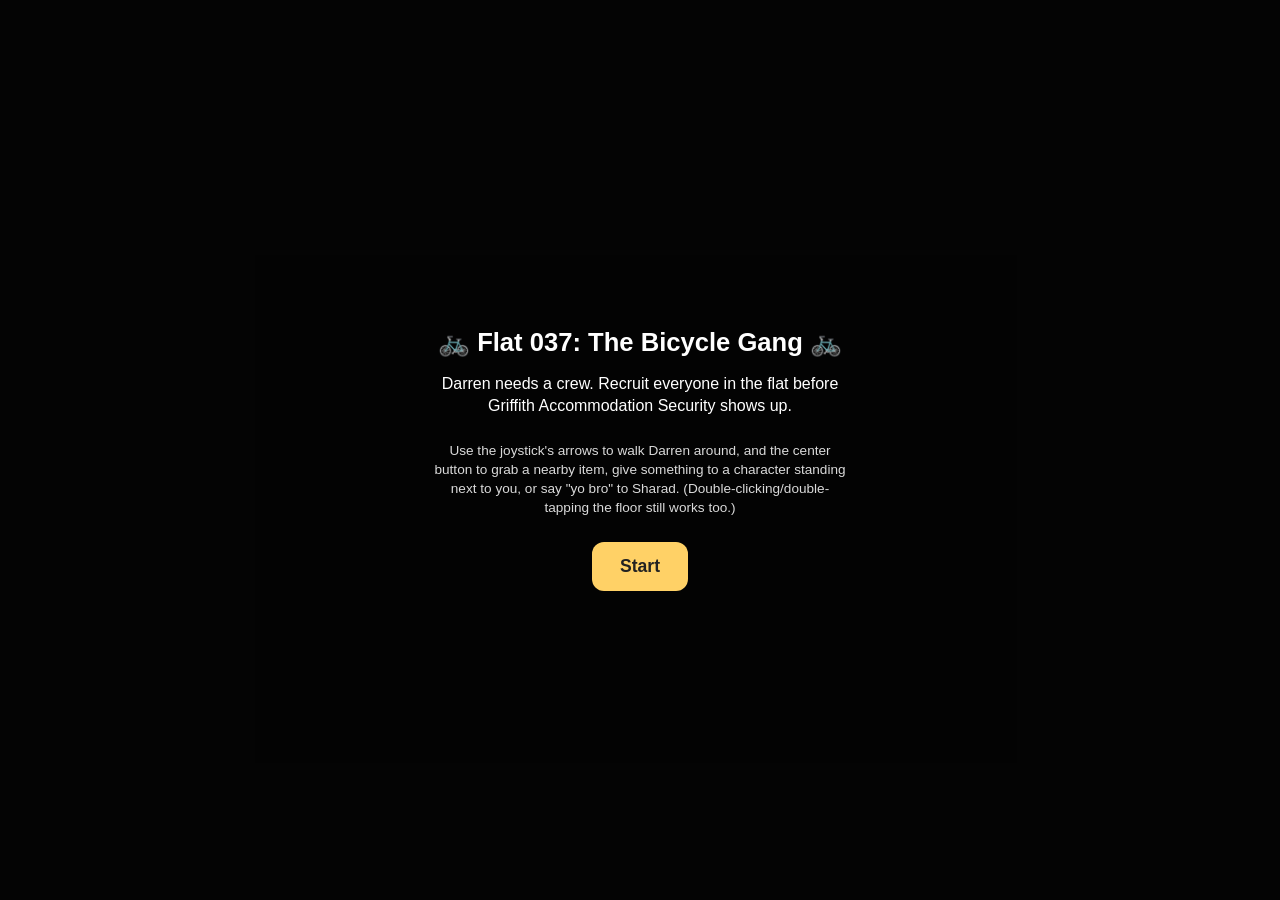
<file: index.html>
<!DOCTYPE html>
<html lang="en">
<head>
<meta charset="UTF-8">
<meta name="viewport" content="width=device-width, initial-scale=1.0, maximum-scale=1.0, user-scalable=no">
<title>Flat 037: The Bicycle Gang</title>
<link rel="stylesheet" href="style.css">
</head>
<body>

  <!-- START SCREEN -->
  <div id="start-screen" class="screen">
    <div class="screen-inner">
      <h1>🚲 Flat 037: The Bicycle Gang 🚲</h1>
      <p>Darren needs a crew. Recruit everyone in the flat before Griffith Accommodation Security shows up.</p>
      <p style="font-size: 0.85rem; opacity: 0.85;">Use the joystick's arrows to walk Darren around, and the center button to grab a nearby item, give something to a character standing next to you, or say "yo bro" to Sharad. (Double-clicking/double-tapping the floor still works too.)</p>
      <button id="start-btn" class="big-btn">Start</button>
    </div>
  </div>

  <!-- END SCREENS -->
  <div id="win-screen" class="screen hidden">
    <div class="screen-inner">
      <h1>💰 Darren is a Millionaire 💰</h1>
      <p id="win-text">The whole gang stole every bike in Dublin. Legendary.</p>
      <button id="restart-btn-win" class="big-btn">Play Again</button>
    </div>
  </div>

  <div id="lose-screen" class="screen hidden">
    <div class="screen-inner">
      <h1>🚨 Security Is Here 🚨</h1>
      <p id="lose-text">Someone started crying. Game over.</p>
      <button id="restart-btn-lose" class="big-btn">Try Again</button>
    </div>
  </div>

  <div id="timesup-screen" class="screen hidden">
    <div class="screen-inner">
      <h1>⏰ Time's Up! ⏰</h1>
      <p id="timesup-text">Here's your gang so far.</p>
      <button id="restart-btn-timesup" class="big-btn">Play Again</button>
    </div>
  </div>

  <!-- Fires once per recruit, separate from each character's own dialog -->
  <div id="recruit-toast"></div>

  <!-- Generic right-click dialogue menu — see sharad.js -->
  <div id="context-menu" class="hidden"></div>

  <!-- GAME HUD -->
  <div id="hud" class="hidden">
    <div id="security-meter-wrap">
      <span class="hud-label">Security Alert</span>
      <div id="security-meter"><div id="security-fill"></div></div>
    </div>
    <div id="recruited-count" class="hud-label">Recruited: 0 / 5</div>
  </div>
  <!-- Big, bold, always-visible countdown — deliberately its own
       element outside #hud so it can be large enough to catch out of
       the corner of your eye while playing. -->
  <div id="game-timer" class="hidden">5:00</div>
  <!-- One small bar per character, filled in by ui.js's renderHappinessBars() -->
  <div id="happiness-bars" class="hidden"></div>

  <!-- Joystick: 4 direction arrows move Darren one step each press;
       the center button is context-sensitive (see pressCenterButton()
       in main.js) — picks up a nearby revealed item, gives an item to
       a nearby character, or says "yo bro" if you're next to Sharad. -->
  <div id="joystick" class="hidden">
    <button id="joy-up" class="joy-btn joy-up" aria-label="Move up">▲</button>
    <button id="joy-left" class="joy-btn joy-left" aria-label="Move left">◀</button>
    <button id="joy-center" class="joy-btn joy-center" aria-label="Interact">●</button>
    <button id="joy-right" class="joy-btn joy-right" aria-label="Move right">▶</button>
    <button id="joy-down" class="joy-btn joy-down" aria-label="Move down">▼</button>
  </div>

  <!-- ROOM -->
  <div id="room" class="hidden">
    <div id="room-viewport">
      <button id="zoom-back" class="hidden">↩ back</button>

      <div id="room-zoom">
        <!-- Background art + all interactive spots live in one inline SVG
             so the door/sash animations (pure CSS, see style.css) can
             target real DOM elements. viewBox stays 1600x1000 — scale
             everything else off that if you add more to the scene. -->
        <svg id="kitchen-svg" viewBox="0 0 1600 1000" xmlns="http://www.w3.org/2000/svg">
          <defs>
            <linearGradient id="cabinetGrain" x1="0" y1="0" x2="1" y2="0">
              <stop offset="0" stop-color="#c7cbcf"/><stop offset="0.5" stop-color="#dadee1"/><stop offset="1" stop-color="#bcc1c5"/>
            </linearGradient>
            <linearGradient id="floorGrad" x1="0" y1="0" x2="0" y2="1">
              <stop offset="0" stop-color="#c9a06a"/><stop offset="1" stop-color="#b48750"/>
            </linearGradient>
            <linearGradient id="counterGrad" x1="0" y1="0" x2="0" y2="1">
              <stop offset="0" stop-color="#3a3a3d"/><stop offset="1" stop-color="#1f1f22"/>
            </linearGradient>
            <clipPath id="window-clip"><rect x="246" y="94" width="268" height="238"/></clipPath>
          </defs>

          <!-- WALL / FLOOR -->
          <!-- Two-tone wall matching the real flat: a white band along
               the ceiling, then pale blue-grey for the main wall. -->
          <rect x="0" y="0" width="1600" height="700" fill="#aebccb"/>
          <rect x="0" y="0" width="1600" height="130" fill="#f4f3ef"/>
          <rect x="0" y="126" width="1600" height="8" fill="#dcd9d2"/>
          <rect x="0" y="0" width="1600" height="18" fill="#e9e7e1"/>
          <rect x="0" y="700" width="1600" height="300" fill="url(#floorGrad)"/>
          <g stroke="#a37c47" stroke-width="2" opacity="0.5">
            <line x1="0" y1="760" x2="1600" y2="760"/><line x1="0" y1="830" x2="1600" y2="830"/>
            <line x1="0" y1="900" x2="1600" y2="900"/><line x1="0" y1="970" x2="1600" y2="970"/>
          </g>

          <!-- ============ CHORE: floor mess (sweep) ============ -->
          <g id="mess-spots">
            <g class="mess-spot" data-chore="sweep-0" transform="translate(600,770)">
              <g class="mess-blob">
                <ellipse cx="0" cy="0" rx="20" ry="7" fill="#8a6a42" opacity="0.5"/>
                <circle cx="-11" cy="-2" r="3.4" fill="#6b4e2d"/><circle cx="3" cy="3" r="2.8" fill="#6b4e2d"/>
                <circle cx="13" cy="-3" r="2.4" fill="#6b4e2d"/><circle cx="-3" cy="-4" r="2" fill="#6b4e2d"/>
              </g>
              <text class="broom-icon" x="0" y="-6">🧹</text>
              <rect class="hit" x="-30" y="-24" width="60" height="48" fill="#fff" opacity="0"/>
            </g>
            <g class="mess-spot" data-chore="sweep-1" transform="translate(1000,780)">
              <g class="mess-blob">
                <ellipse cx="0" cy="0" rx="18" ry="6" fill="#8a6a42" opacity="0.5"/>
                <circle cx="-9" cy="2" r="3" fill="#6b4e2d"/><circle cx="5" cy="-3" r="2.6" fill="#6b4e2d"/>
                <circle cx="11" cy="2" r="2.2" fill="#6b4e2d"/>
              </g>
              <text class="broom-icon" x="0" y="-6">🧹</text>
              <rect class="hit" x="-28" y="-22" width="56" height="44" fill="#fff" opacity="0"/>
            </g>
            <g class="mess-spot" data-chore="sweep-2" transform="translate(1300,760)">
              <g class="mess-blob">
                <ellipse cx="0" cy="0" rx="19" ry="6" fill="#8a6a42" opacity="0.5"/>
                <circle cx="-10" cy="-1" r="3.2" fill="#6b4e2d"/><circle cx="4" cy="3" r="2.6" fill="#6b4e2d"/>
                <circle cx="12" cy="-2" r="2.2" fill="#6b4e2d"/>
              </g>
              <text class="broom-icon" x="0" y="-6">🧹</text>
              <rect class="hit" x="-29" y="-22" width="58" height="44" fill="#fff" opacity="0"/>
            </g>
            <g class="mess-spot" data-chore="sweep-3" transform="translate(750,830)">
              <g class="mess-blob">
                <ellipse cx="0" cy="0" rx="17" ry="6" fill="#8a6a42" opacity="0.5"/>
                <circle cx="-8" cy="2" r="2.8" fill="#6b4e2d"/><circle cx="4" cy="-2" r="2.4" fill="#6b4e2d"/>
                <circle cx="10" cy="3" r="2" fill="#6b4e2d"/>
              </g>
              <text class="broom-icon" x="0" y="-6">🧹</text>
              <rect class="hit" x="-27" y="-22" width="54" height="44" fill="#fff" opacity="0"/>
            </g>
          </g>

          <!-- ============ WINDOW (esgi's cat) ============ -->
          <g id="spot-window" class="hotspot" data-spot="window">
            <rect x="222" y="70" width="316" height="286" fill="#ffffff"/>
            <rect x="222" y="70" width="316" height="286" fill="none" stroke="#e2ddd2" stroke-width="2"/>
            <g clip-path="url(#window-clip)">
              <rect x="246" y="94" width="268" height="238" fill="#c3d3c6"/>
              <rect x="246" y="94" width="268" height="238" fill="#dfe9dc" opacity="0.5"/>
              <g stroke="#6f6656" stroke-width="4" fill="none" opacity="0.85" stroke-linecap="round">
                <path d="M300 332 L296 196 M296 236 L272 206 M296 216 L320 192 M296 256 L277 232"/>
                <path d="M462 332 L460 216 M460 246 L438 222 M460 230 L482 206"/>
              </g>
              <g transform="translate(330,258)">
                <text id="window-cat" class="cat" font-size="54" text-anchor="middle" dominant-baseline="middle">🐈‍⬛</text>
              </g>
            </g>
            <g class="window-sash">
              <rect x="246" y="94" width="268" height="238" fill="none" stroke="#c9a05f" stroke-width="4"/>
              <rect x="238" y="86" width="284" height="254" fill="none" stroke="#c9a05f" stroke-width="10"/>
              <line x1="380" y1="86" x2="380" y2="340" stroke="#c9a05f" stroke-width="8"/>
              <line x1="238" y1="248" x2="522" y2="248" stroke="#c9a05f" stroke-width="8"/>
              <rect x="228" y="338" width="304" height="14" fill="#f4efe4" stroke="#d8cfba" stroke-width="1.5"/>
              <rect x="234" y="74" width="292" height="14" fill="#c9a05f"/>
              <rect x="240" y="88" width="280" height="62" fill="#efe6cf"/>
              <rect x="240" y="145" width="280" height="7" fill="#d7c69a"/>
            </g>
            <rect class="hit" x="222" y="70" width="316" height="286"/>
            <rect class="glow" x="222" y="70" width="316" height="286" rx="4"/>
          </g>

          <!-- Framed abstract print on the wall -->
          <g id="wall-picture">
            <rect x="50" y="170" width="120" height="95" fill="#c9a36a" stroke="#a9793f" stroke-width="4"/>
            <rect x="61" y="181" width="98" height="73" fill="#f4ede0"/>
            <path d="M73 240 L100 195 L124 228 L142 202 L146 240 Z" fill="#d9a55c" opacity="0.85"/>
            <path d="M78 244 L106 222 L130 244 Z" fill="#8a7a6a" opacity="0.7"/>
            <circle cx="122" cy="206" r="7" fill="#b5c9b0" opacity="0.75"/>
          </g>

          <!-- Pendant light above the table — hangs in the gap between
               the window sill and the tabletop so the cord/shade don't
               cut across the window glass. -->

          <!-- ============ BROOM (pick up, then drag across the floor mess) ============ -->
          <!-- Click to equip/unequip (see wireBroom() in main.js). While
               equipped, dragging the pointer/finger across the floor
               sweeps any mess-spot it passes near — tapping a mess-spot
               directly still works too, this is just the nicer way to
               do it. -->
          <g id="broom-pickup" class="broom-pickup">
            <ellipse cx="518" cy="632" rx="24" ry="7" fill="#00000018"/>
            <text class="broom-prop-emoji" x="572" y="600" font-size="120" text-anchor="middle" dominant-baseline="middle" transform="rotate(-8 572 600)">🧹</text>
            <rect class="hit" x="510" y="500" width="130" height="220" fill="#fff" opacity="0"/>
            <rect class="glow" x="510" y="500" width="130" height="220" rx="10"/>
          </g>

          <!-- Follows the pointer while the broom is equipped -->
          <text id="broom-cursor" font-size="46" text-anchor="middle" dominant-baseline="middle">🧹</text>

          <!-- ============ ZOOM ZONE: kitchen counter cluster ============ -->
          <!-- Fridge / cabinet / oven / sink are small and fiddly — wrap them
               in a zoom-zone so mobile players can tap to get in close.
               data-origin-x/y is the zone's own center (as a % of the
               1600x1000 viewBox) so the zoom always frames the same way,
               regardless of where inside the zone the player actually tapped —
               otherwise tapping near one edge could push the far side of a
               wide cluster like this one off-screen. -->
          <g class="zoom-zone" data-zoom-target="counter" data-origin-x="69%" data-origin-y="32%">
            <rect x="595" y="25" width="1005" height="580" fill="#fff" opacity="0"/>

            <g id="upper-cabinets">
              <rect x="600" y="30" width="1000" height="190" fill="url(#cabinetGrain)" stroke="#9a9ea3" stroke-width="3"/>
              <g stroke="#9a9ea3" stroke-width="3">
                <line x1="720" y1="30" x2="720" y2="220"/><line x1="840" y1="30" x2="840" y2="220"/>
                <line x1="960" y1="30" x2="960" y2="220"/><line x1="1080" y1="30" x2="1080" y2="220"/>
                <line x1="1200" y1="30" x2="1200" y2="220"/><line x1="1320" y1="30" x2="1320" y2="220"/>
                <line x1="1440" y1="30" x2="1440" y2="220"/>
              </g>
            </g>

            <g id="extractor-hood">
              <path d="M745 222 L915 222 L875 268 L785 268 Z" fill="#bfc0c2" stroke="#8f8f92" stroke-width="2"/>
              <rect x="800" y="150" width="60" height="76" fill="#c8c8ca" stroke="#8f8f92" stroke-width="2"/>
              <rect x="785" y="258" width="90" height="10" rx="2" fill="#a8a8ab"/>
            </g>

            <rect x="600" y="220" width="1000" height="110" fill="#f4f1ec"/>
            <rect x="900" y="216" width="700" height="6" fill="#fff3c9"/>
            <rect x="600" y="330" width="1000" height="40" fill="url(#counterGrad)"/>

            <!-- microwave, sitting on the counter -->
            <g id="microwave">
              <rect x="700" y="268" width="95" height="60" rx="4" fill="#e8e8e6" stroke="#c7c7c5" stroke-width="2"/>
              <rect x="708" y="276" width="55" height="44" fill="#1c1c1c"/>
              <rect x="708" y="276" width="55" height="44" fill="#3a3a3a" opacity="0.4"/>
              <rect x="768" y="276" width="18" height="44" rx="2" fill="#d5d5d3"/>
              <circle cx="777" cy="288" r="4" fill="#a8a8a6"/>
              <rect x="771" y="300" width="12" height="5" rx="1" fill="#a8a8a6"/>
              <rect x="771" y="309" width="12" height="5" rx="1" fill="#a8a8a6"/>
            </g>

            <!-- ============ DIRTY PLATES (wash task) ============ -->
            <g id="dirty-plates">
              <g class="dirty-plate" data-chore="dish-0" transform="translate(1225,305)">
                <ellipse cx="0" cy="0" rx="24" ry="10" fill="#ffffff" stroke="#ddd" stroke-width="2"/>
                <ellipse cx="0" cy="0" rx="12" ry="5" fill="none" stroke="#e6e6e6" stroke-width="1.5"/>
                <path class="smudge" d="M-11,-2 q5,-7 10,-1 q5,6 11,-1" stroke="#8a6a42" stroke-width="3" fill="none" opacity="0.75" stroke-linecap="round"/>
                <circle class="smudge" cx="-7" cy="3" r="2.2" fill="#8a6a42" opacity="0.7"/>
                <text class="soap-icon" x="0" y="-10">🧼</text>
                <rect class="hit" x="-30" y="-20" width="60" height="40" fill="#fff" opacity="0"/>
              </g>
              <g class="dirty-plate" data-chore="dish-1" transform="translate(1268,318)">
                <ellipse cx="0" cy="0" rx="22" ry="9" fill="#ffffff" stroke="#ddd" stroke-width="2"/>
                <ellipse cx="0" cy="0" rx="11" ry="4.5" fill="none" stroke="#e6e6e6" stroke-width="1.5"/>
                <path class="smudge" d="M-9,2 q4,-6 9,-1 q4,5 9,0" stroke="#8a6a42" stroke-width="2.6" fill="none" opacity="0.75" stroke-linecap="round"/>
                <circle class="smudge" cx="6" cy="-2" r="1.9" fill="#8a6a42" opacity="0.7"/>
                <text class="soap-icon" x="0" y="-9">🧼</text>
                <rect class="hit" x="-28" y="-18" width="56" height="36" fill="#fff" opacity="0"/>
              </g>
            </g>

            <g id="sink">
              <rect x="1330" y="332" width="180" height="6" fill="#5a5a5d"/>
              <rect x="1345" y="336" width="150" height="60" rx="6" fill="#9fa3a6"/>
              <rect x="1355" y="342" width="130" height="46" rx="4" fill="#7d8184"/>
              <path d="M1490 336 C1490 310 1500 300 1520 298 C1540 300 1545 315 1540 330" fill="none" stroke="#b8bcc0" stroke-width="8" stroke-linecap="round"/>
            </g>

            <g id="lower-cabinets">
              <rect x="600" y="370" width="1000" height="230" fill="url(#cabinetGrain)" stroke="#9a9ea3" stroke-width="3"/>
            </g>

            <!-- ============ OVEN ============ -->
            <g id="spot-oven" class="hotspot" data-spot="oven">
              <rect class="hit" x="760" y="370" width="150" height="200"/>
              <rect x="760" y="370" width="150" height="200" fill="#1a1a1a"/>
              <g class="interior">
                <rect x="772" y="382" width="126" height="95" fill="#0c0c0c"/>
                <rect x="778" y="440" width="114" height="4" fill="#333"/>
                <text class="found-item-emoji" data-spot="oven" x="835" y="429" font-size="36"></text>
              </g>
              <g class="door-drop">
                <rect x="760" y="370" width="150" height="200" fill="#232323" stroke="#0f0f0f" stroke-width="3"/>
                <rect x="772" y="382" width="126" height="95" rx="4" fill="#151515" stroke="#3a3a3a" stroke-width="3"/>
                <rect x="780" y="390" width="110" height="78" fill="#3a3a3d" opacity="0.7"/>
                <circle cx="795" cy="490" r="9" fill="#555"/><circle cx="825" cy="490" r="9" fill="#555"/>
                <circle cx="855" cy="490" r="9" fill="#555"/><circle cx="885" cy="490" r="9" fill="#555"/>
                <rect x="770" y="512" width="130" height="50" fill="#1c1c1c"/>
              </g>
              
              <rect class="glow" x="760" y="370" width="150" height="200" rx="4"/>
            </g>

            <!-- ============ CABINET ============ -->
            <g id="spot-cabinet" class="hotspot" data-spot="cabinet">
              <rect class="hit" x="920" y="436" width="150" height="134"/>
              <rect x="920" y="436" width="150" height="134" fill="#2a1c0d"/>
              <g class="interior">
                <rect x="928" y="444" width="134" height="118" fill="#171008"/>
                <rect x="932" y="500" width="126" height="4" fill="#3a2a17"/>
                <text class="found-item-emoji" data-spot="cabinet" x="995" y="491" font-size="36"></text>
              </g>
              <g class="door-swing">
                <rect x="920" y="436" width="150" height="134" fill="url(#cabinetGrain)" stroke="#9a9ea3" stroke-width="2"/>
                <rect x="985" y="480" width="20" height="6" rx="3" fill="#cfcfcf"/>
              </g>
              
              <rect class="glow" x="920" y="436" width="150" height="134" rx="4"/>
            </g>

            <g id="drawers">
              <rect x="920" y="370" width="150" height="60" fill="url(#cabinetGrain)" stroke="#9a9ea3" stroke-width="2"/>
              <rect x="985" y="396" width="20" height="6" rx="3" fill="#cfcfcf"/>
            </g>

            <!-- ============ FRIDGE ============ -->
            <g id="spot-fridge" class="hotspot" data-spot="fridge">
              <rect class="hit" x="1090" y="400" width="200" height="200"/>
              <rect x="1090" y="400" width="200" height="200" fill="#d8d8d4"/>
              <g class="interior">
                <rect x="1098" y="408" width="184" height="184" fill="#eef3f2"/>
                <rect x="1104" y="470" width="172" height="5" fill="#c7d0ce"/>
                <rect x="1104" y="530" width="172" height="5" fill="#c7d0ce"/>
                <text class="found-item-emoji" data-spot="fridge" x="1190" y="442" font-size="36"></text>
              </g>
              <g class="door-swing">
                <rect x="1090" y="400" width="200" height="200" fill="#f2f2f0" stroke="#d2d2ce" stroke-width="3"/>
                <rect x="1090" y="400" width="200" height="8" fill="#e3e3df"/>
                <rect x="1270" y="410" width="10" height="60" rx="4" fill="#c9c9c5"/>
                <text x="1190" y="440" font-family="Arial, sans-serif" font-size="12" fill="#bdbdb8" text-anchor="middle" letter-spacing="0.5">NORDMENOK</text>
              </g>
              
              <rect class="glow" x="1090" y="400" width="200" height="200" rx="4"/>
            </g>

            <g id="end-cabinet">
              <rect x="1290" y="396" width="240" height="204" fill="url(#cabinetGrain)" stroke="#9a9ea3" stroke-width="3"/>
              <rect x="1355" y="480" width="20" height="6" rx="3" fill="#cfcfcf"/>
              <rect x="1465" y="480" width="20" height="6" rx="3" fill="#cfcfcf"/>
            </g>

            <rect x="600" y="595" width="1000" height="14" fill="#00000030"/>
          </g>

                    <g id="pendant-light" transform="translate(420,-340)">
            <line x1="330" y1="360" x2="330" y2="430" stroke="#3a2a20" stroke-width="4"/>
            <circle cx="330" cy="452" r="9" fill="#5a4030"/>
            <ellipse cx="330" cy="452" rx="48" ry="40" fill="#fff6dd" opacity="0.3"/>
            <g stroke="#4a3626" stroke-width="3" fill="none" opacity="0.9">
              <polygon points="330,432 295,452 304,480 356,480 365,452"/>
              <line x1="330" y1="432" x2="330" y2="480"/>
              <line x1="295" y1="452" x2="365" y2="452"/>
              <line x1="304" y1="480" x2="356" y2="432"/>
              <line x1="356" y1="480" x2="304" y2="432"/>
            </g>
          </g>

          <!-- Dining chairs, grey with a dotted mesh back -->
          <g id="chair-left">
            <rect x="118" y="618" width="10" height="72" fill="#8a8f8c"/>
            <rect x="172" y="618" width="10" height="72" fill="#8a8f8c"/>
            <rect x="118" y="685" width="64" height="6" fill="#8a8f8c"/>
            <path d="M120 558 Q150 540 180 558 L180 616 Q150 605 120 616 Z" fill="#7c8280"/>
            <g fill="#5f6462">
              <circle cx="133" cy="568" r="2.2"/><circle cx="150" cy="565" r="2.2"/><circle cx="167" cy="568" r="2.2"/>
              <circle cx="130" cy="582" r="2.2"/><circle cx="150" cy="580" r="2.2"/><circle cx="170" cy="582" r="2.2"/>
              <circle cx="128" cy="598" r="2.2"/><circle cx="150" cy="596" r="2.2"/><circle cx="172" cy="598" r="2.2"/>
            </g>
            <rect x="120" y="612" width="60" height="18" rx="7" fill="#9a9ea3"/>
          </g>
          <g id="chair-right">
            <rect x="480" y="618" width="10" height="72" fill="#8a8f8c"/>
            <rect x="534" y="618" width="10" height="72" fill="#8a8f8c"/>
            <rect x="480" y="685" width="64" height="6" fill="#8a8f8c"/>
            <path d="M482 558 Q512 540 542 558 L542 616 Q512 605 482 616 Z" fill="#7c8280"/>
            <g fill="#5f6462">
              <circle cx="495" cy="568" r="2.2"/><circle cx="512" cy="565" r="2.2"/><circle cx="529" cy="568" r="2.2"/>
              <circle cx="492" cy="582" r="2.2"/><circle cx="512" cy="580" r="2.2"/><circle cx="532" cy="582" r="2.2"/>
              <circle cx="490" cy="598" r="2.2"/><circle cx="512" cy="596" r="2.2"/><circle cx="534" cy="598" r="2.2"/>
            </g>
            <rect x="482" y="612" width="60" height="18" rx="7" fill="#9a9ea3"/>
          </g>

          <!-- ============ DINING TABLE (peek under) ============ -->
          <g id="spot-table" class="hotspot table" data-spot="table">
              <rect class="hit" x="180" y="560" width="300" height="160"/>
            <ellipse cx="330" cy="700" rx="150" ry="20" fill="#00000018"/>
            <rect x="322" y="600" width="16" height="100" fill="#4b4b4e"/>
            <ellipse cx="330" cy="700" rx="55" ry="10" fill="#3a3a3d"/>
            <g class="interior">
              <text class="found-item-emoji" data-spot="table" x="268" y="655" font-size="34"></text>
            </g>
            <ellipse cx="330" cy="580" rx="150" ry="42" fill="#ffffff" stroke="#e4e4e4" stroke-width="3"/>
            <ellipse cx="330" cy="573" rx="150" ry="38" fill="#fbfbfb"/>
            
            <rect class="glow" x="180" y="640" width="300" height="70" rx="20"/>
          </g>
        </svg>

        <!-- Character sprites get inserted here dynamically by main.js -->
        <div id="characters-layer"></div>
      </div>
    </div>

    <!-- Backpack (inventory) bar -->
    <div id="inventory-bar"></div>
  </div>

  <!-- DIALOG BOX (used for all character/item pop-ups) -->
  <div id="dialog-box" class="hidden">
    <div id="dialog-portrait"></div>
    <div id="dialog-text"></div>
    <div id="dialog-actions"></div>
  </div>

  <!-- Only main.js is loaded here. It imports room.js, ui.js, and every -->
  <!-- character file itself (each character stays its own separate file). -->
  <script type="module" src="js/main.js"></script>
</body>
</html>
</file>
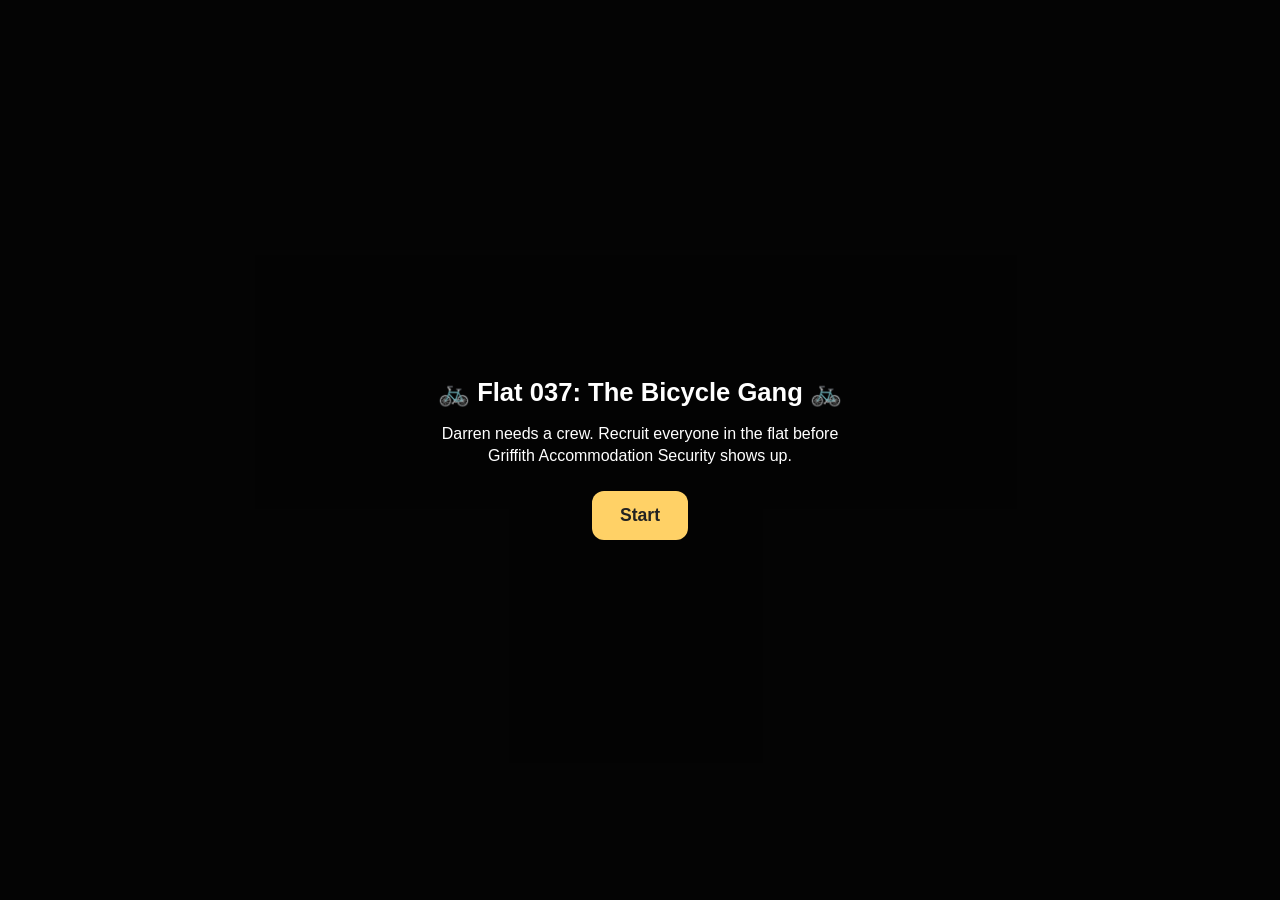
<file: darren-bike-gang/index.html>
<!DOCTYPE html>
<html lang="en">
<head>
<meta charset="UTF-8">
<meta name="viewport" content="width=device-width, initial-scale=1.0, maximum-scale=1.0, user-scalable=no">
<title>Flat 037: The Bicycle Gang</title>
<link rel="stylesheet" href="style.css">
</head>
<body>

  <!-- START SCREEN -->
  <div id="start-screen" class="screen">
    <div class="screen-inner">
      <h1>🚲 Flat 037: The Bicycle Gang 🚲</h1>
      <p>Darren needs a crew. Recruit everyone in the flat before Griffith Accommodation Security shows up.</p>
      <button id="start-btn" class="big-btn">Start</button>
    </div>
  </div>

  <!-- END SCREENS -->
  <div id="win-screen" class="screen hidden">
    <div class="screen-inner">
      <h1>💰 Darren is a Millionaire 💰</h1>
      <p id="win-text">The whole gang stole every bike in Dublin. Legendary.</p>
      <button id="restart-btn-win" class="big-btn">Play Again</button>
    </div>
  </div>

  <div id="lose-screen" class="screen hidden">
    <div class="screen-inner">
      <h1>🚨 Security Is Here 🚨</h1>
      <p id="lose-text">Someone started crying. Game over.</p>
      <button id="restart-btn-lose" class="big-btn">Try Again</button>
    </div>
  </div>

  <!-- GAME HUD -->
  <div id="hud" class="hidden">
    <div id="security-meter-wrap">
      <span class="hud-label">Security Alert</span>
      <div id="security-meter"><div id="security-fill"></div></div>
    </div>
    <div id="recruited-count" class="hud-label">Recruited: 0 / 5</div>
  </div>

  <!-- ROOM -->
  <div id="room" class="hidden">
    <!-- Background is set in CSS (#room), swap in assets/room.jpg -->

    <!-- Interactive hidden-item spots -->
    <div class="hotspot" id="spot-fridge" data-spot="fridge">Fridge</div>
    <div class="hotspot" id="spot-cabinet" data-spot="cabinet">Cabinet</div>
    <div class="hotspot" id="spot-table" data-spot="table">Under Table</div>
    <div class="hotspot" id="spot-oven" data-spot="oven">Oven</div>
    <div class="hotspot" id="spot-window" data-spot="window">Window</div>

    <!-- Character sprites get inserted here dynamically by main.js -->
    <div id="characters-layer"></div>

    <!-- Inventory bar -->
    <div id="inventory-bar"></div>
  </div>

  <!-- DIALOG BOX (used for all character/item pop-ups) -->
  <div id="dialog-box" class="hidden">
    <div id="dialog-portrait"></div>
    <div id="dialog-text"></div>
    <div id="dialog-actions"></div>
  </div>

  <!-- Only main.js is loaded here. It imports room.js, ui.js, and every -->
  <!-- character file itself (each character stays its own separate file). -->
  <script type="module" src="js/main.js"></script>
</body>
</html>
</file>
<file: style.css>
/* ========================================================
   Flat 037: The Bicycle Gang — styles
   Swap the background-image on #room for your generated art.
   ======================================================== */

* { box-sizing: border-box; -webkit-tap-highlight-color: transparent; }

html, body {
  margin: 0;
  padding: 0;
  height: 100%;
  overflow: hidden;
  font-family: 'Comic Sans MS', 'Segoe UI', sans-serif; /* swap for a nicer cartoon font later */
  background: #1a1a1a;
  color: #fff;
  touch-action: manipulation;
  user-select: none;
}

.hidden { display: none !important; }

/* ---------- Start / Win / Lose screens ---------- */
.screen {
  position: fixed;
  inset: 0;
  background: rgba(0,0,0,0.85);
  display: flex;
  align-items: center;
  justify-content: center;
  z-index: 100;
  text-align: center;
  padding: 20px;
}
.screen-inner { max-width: 420px; }
.screen h1 { font-size: 1.6rem; margin-bottom: 12px; }
.screen p { font-size: 1rem; line-height: 1.4; margin-bottom: 24px; }

.big-btn {
  font-size: 1.1rem;
  padding: 14px 28px;
  border-radius: 12px;
  border: none;
  background: #ffd166;
  color: #222;
  font-weight: bold;
  cursor: pointer;
}
.big-btn:active { transform: scale(0.97); }

/* ---------- HUD ---------- */
#hud {
  position: fixed;
  top: 0; left: 0; right: 0;
  display: flex;
  justify-content: space-between;
  align-items: center;
  padding: 10px 14px;
  background: rgba(0,0,0,0.55);
  z-index: 50;
  font-size: 0.85rem;
}
.hud-label { white-space: nowrap; margin-right: 8px; }
#security-meter-wrap { display: flex; align-items: center; }
#security-meter {
  width: 120px;
  height: 12px;
  background: #333;
  border-radius: 6px;
  overflow: hidden;
}
#security-fill {
  height: 100%;
  width: 0%;
  background: #e63946;
  transition: width 0.3s ease;
}

/* ---------- Room ---------- */
#room {
  position: relative;
  width: 100vw;
  height: 100vh;
  overflow: hidden;
  background: #20211f;
}

#room-viewport {
  position: relative;
  width: 100%;
  height: 100%;
  overflow: hidden;
}

/* Everything that should zoom together (background SVG + characters)
   lives in here. main.js's wireZoom() toggles .zoomed and sets
   transform-origin to wherever the player tapped. */
#room-zoom {
  position: absolute;
  inset: 0;
  transition: transform .45s cubic-bezier(.65,0,.35,1);
  transform-origin: 50% 50%;
}
#room-zoom.zoomed { transform: scale(1.55); }

#zoom-back {
  position: fixed;
  top: 60px;
  right: 14px;
  z-index: 55;
  background: rgba(0,0,0,0.6);
  color: #fff;
  border: none;
  border-radius: 20px;
  padding: 8px 16px;
  font-size: 0.85rem;
  cursor: pointer;
}

#kitchen-svg {
  position: absolute;
  inset: 0;
  width: 100%;
  height: 100%;
  display: block;
}

/* A zoom-zone is an invisible tap target that zooms #room-zoom in on
   whatever cluster of hotspots it wraps (e.g. the counter run). It sits
   BEHIND the hotspots it wraps in paint order, so a tap that actually
   lands on a working door/plate/mess-spot still fires that element's
   own click first — this only catches taps on the empty space around them. */
.zoom-zone { cursor: zoom-in; }
#room-zoom.zoomed .zoom-zone { cursor: default; }

/* ---------- Interactive spots (doors, window, table) ---------- */
.hotspot { cursor: pointer; }
.hit { fill: #fff; opacity: 0; }
.glow {
  fill: none; stroke: #ffe27a; stroke-width: 6; opacity: 0;
  transition: opacity .2s ease; pointer-events: none;
}
.hotspot:hover .glow { opacity: 0.85; }

/* Fridge/cabinet doors: swing open, hinge = left edge */
.door-swing {
  transform-box: fill-box; transform-origin: 0% 50%;
  transition: transform .5s cubic-bezier(.65,0,.35,1);
}
.hotspot.open .door-swing { transform: scaleX(0.06); }

/* Oven door: drops open, hinge = bottom edge */
.door-drop {
  transform-box: fill-box; transform-origin: 50% 100%;
  transition: transform .5s cubic-bezier(.65,0,.35,1);
}
.hotspot.open .door-drop { transform: scaleY(0.08); }

.interior { opacity: 0; transition: opacity .35s ease .15s; }
.hotspot.open .interior { opacity: 1; }

/* Window: sash slides up, cat slides into view outside */
.window-sash {
  transform-box: fill-box; transform-origin: 50% 100%;
  transition: transform .6s cubic-bezier(.34,1.3,.64,1);
}
.hotspot.open .window-sash { transform: translateY(-118px); }
.cat {
  transform-box: fill-box; transform-origin: 50% 100%;
  transform: translateY(140px);
  transition: transform .55s cubic-bezier(.34,1.4,.64,1) .25s;
}
.hotspot.open .cat { transform: translateY(0px); }
.cat.collected { opacity: 0; transition: opacity .4s ease; }

/* ---------- Found items (fridge/cabinet/oven/table) ---------- */
/* Sits inside each spot's .interior — shown (via JS, textContent set
   to the item's emoji) once the door is opened and there's still
   something unclaimed there. Clicking it is what actually adds it to
   the backpack and makes it disappear from here. */
.found-item-emoji {
  text-anchor: middle;
  dominant-baseline: middle;
  cursor: pointer;
  transform-box: fill-box;
  transform-origin: 50% 50%;
  transition: transform .3s cubic-bezier(.34,1.6,.64,1), opacity .3s ease;
}
.found-item-emoji:hover { transform: scale(1.15); }
.found-item-emoji.collected {
  opacity: 0;
  transform: scale(0) translateY(-16px);
  pointer-events: none;
}

/* ---------- Chores: sweeping + dishes ---------- */
.mess-spot { cursor: pointer; }
.mess-blob {
  transition: opacity .35s ease, transform .35s ease;
  transform-box: fill-box; transform-origin: 50% 50%;
}
.mess-spot.done .mess-blob { opacity: 0; transform: scale(0.3); }
.broom-icon {
  font-size: 34px; text-anchor: middle; dominant-baseline: middle;
  opacity: 0; transform: translateX(-30px) rotate(-15deg);
  transform-box: fill-box; transform-origin: 50% 50%;
  transition: opacity .3s ease, transform .3s ease;
  pointer-events: none;
}
.mess-spot.done .broom-icon { opacity: 1; transform: translateX(20px) rotate(10deg); }
.mess-spot.done.faded .broom-icon { opacity: 0; transition: opacity .6s ease .5s; }

.dirty-plate { cursor: pointer; }
.smudge { transition: opacity .4s ease; transform-box: fill-box; transform-origin: 50% 50%; }
.dirty-plate.done .smudge { opacity: 0; }
.soap-icon {
  font-size: 30px; text-anchor: middle; dominant-baseline: middle;
  opacity: 0; transform: scale(0.4) translateY(6px);
  transform-box: fill-box; transform-origin: 50% 50%;
  transition: opacity .3s ease, transform .3s ease;
  pointer-events: none;
}
.dirty-plate.done .soap-icon { opacity: 1; transform: scale(1) translateY(-14px); }

/* ---------- Broom pickup + drag-to-sweep ---------- */
.broom-pickup {
  cursor: pointer;
  transition: transform .2s ease;
  transform-box: fill-box; transform-origin: 50% 100%;
}
.broom-pickup:hover { transform: rotate(-4deg); }
.broom-pickup.equipped {
  transform: rotate(-14deg) translate(-6px, -4px);
  filter: drop-shadow(0 0 6px #ffe27a);
}
.broom-pickup .glow {
  fill: none; stroke: #ffe27a; stroke-width: 5; opacity: 0;
  transition: opacity .2s ease; pointer-events: none;
}
.broom-pickup:hover .glow,
.broom-pickup.equipped .glow { opacity: 0.7; }

/* The broom that trails the pointer while equipped */
#broom-cursor {
  opacity: 0;
  pointer-events: none;
  transition: opacity .2s ease;
}
#kitchen-svg.broom-mode #broom-cursor { opacity: 1; }
/* While the broom is equipped, don't let doors/plates/window steal the
   drag — only the broom pickup itself (to unequip) and the floor stay
   clickable. Sweeping itself happens via pointermove in main.js, not
   through these elements' own click handlers. */
#kitchen-svg.broom-mode .hotspot,
#kitchen-svg.broom-mode .dirty-plate,
#kitchen-svg.broom-mode .mess-spot,
#kitchen-svg.broom-mode .zoom-zone {
  pointer-events: none;
}
#kitchen-svg.broom-mode .broom-pickup { pointer-events: auto; }

#characters-layer { position: absolute; inset: 0; pointer-events: none; }

.character-sprite {
  position: absolute;
  width: 72px;
  height: 72px;
  border-radius: 50%;
  background: #444 center/cover no-repeat;
  border: 3px solid #fff;
  display: flex;
  align-items: center;
  justify-content: center;
  font-size: 1.6rem;
  cursor: pointer;
  pointer-events: auto;
  box-shadow: 0 2px 6px rgba(0,0,0,0.4);
  transition: top .6s ease, left .6s ease; /* smooth walk for Darren */
}
.character-sprite.recruited { border-color: #06d6a0; }
.character-sprite .sprite-name {
  position: absolute;
  bottom: -18px;
  font-size: 0.65rem;
  background: rgba(0,0,0,0.6);
  padding: 1px 5px;
  border-radius: 4px;
  white-space: nowrap;
}

/* ---------- Joystick (movement + context action) ---------- */
#joystick {
  position: fixed;
  left: 16px;
  bottom: 76px; /* clears the backpack bar */
  z-index: 60;
  display: grid;
  grid-template-columns: 48px 48px 48px;
  grid-template-rows: 48px 48px 48px;
  gap: 4px;
  user-select: none;
}
.joy-btn {
  border: none;
  border-radius: 10px;
  background: rgba(0,0,0,0.55);
  color: #fff;
  font-size: 1.2rem;
  cursor: pointer;
  display: flex;
  align-items: center;
  justify-content: center;
  padding: 0;
  touch-action: manipulation;
}
.joy-btn:active { background: rgba(0,0,0,0.8); }
.joy-up    { grid-column: 2; grid-row: 1; }
.joy-left  { grid-column: 1; grid-row: 2; }
.joy-right { grid-column: 3; grid-row: 2; }
.joy-down  { grid-column: 2; grid-row: 3; }
.joy-center {
  grid-column: 2; grid-row: 2;
  border-radius: 50%;
  background: #ffd166;
  color: #222;
  font-size: 1rem;
  font-weight: 900;
}
.joy-center:active { background: #f4b83c; }

/* ---------- Darren (the player's avatar) ---------- */
.darren-sprite {
  background: #2b6cb0 center/cover no-repeat;
  border-color: #ffd166;
  border-width: 4px;
  z-index: 6; /* always readable above other sprites */
  cursor: default;
  /* Darren isn't clickable himself (he's moved via the joystick/
     double-click, not by tapping his own sprite) — and critically,
     when he walks up next to someone, his circle visually overlaps
     theirs. Without this, HIS sprite — not theirs — is what actually
     receives the click, so nothing happens: no dialog, no give,
     nothing. pointer-events: none lets clicks fall straight through
     him to whoever he's standing next to. */
  pointer-events: none;
}
.darren-sprite .sprite-name {
  background: #ffd166;
  color: #222;
  font-weight: 700;
}

/* Glowing ring on whichever character Darren is currently close
   enough to talk to / give things to — see updateProximity() in main.js. */
.character-sprite.in-range {
  box-shadow: 0 0 0 5px #ffd166, 0 0 18px 6px rgba(255,209,102,0.75);
  animation: in-range-pulse 1.1s ease-in-out infinite;
}
@keyframes in-range-pulse {
  0%, 100% { transform: scale(1); }
  50% { transform: scale(1.07); }
}

/* ---------- Happiness bars ---------- */
#happiness-bars {
  position: fixed;
  top: 44px; left: 0; right: 0;
  display: flex;
  flex-wrap: wrap;
  gap: 6px 14px;
  padding: 6px 14px;
  background: rgba(0,0,0,0.4);
  z-index: 49;
  font-size: 0.7rem;
}
.happy-row { display: flex; align-items: center; gap: 6px; }
.happy-name { white-space: nowrap; opacity: 0.9; }
.happy-bar-track {
  width: 60px; height: 7px;
  background: rgba(255,255,255,0.2);
  border-radius: 4px;
  overflow: hidden;
}
.happy-bar-fill {
  height: 100%;
  background: linear-gradient(90deg, #ffadc6, #ff6f91);
  transition: width .4s ease;
}

/* ---------- Backpack (inventory) ---------- */
#inventory-bar {
  position: fixed;
  bottom: 0; left: 0; right: 0;
  min-height: 66px;
  background: rgba(0,0,0,0.55);
  display: flex;
  gap: 8px;
  align-items: center;
  padding: 8px 10px;
  z-index: 40;
  overflow-x: auto;
}
.inventory-capacity {
  color: #eee;
  font-size: 0.8rem;
  font-weight: 700;
  margin-right: 2px;
  white-space: nowrap;
}
/* Fixed MAX_INVENTORY slots, always — .filled shows the item's emoji,
   .empty is a dashed placeholder showing there's still room. This is
   what makes the "only 5 items fit" cap visible at a glance. */
.inventory-slot {
  flex: 0 0 auto;
  width: 50px;
  height: 50px;
  border-radius: 10px;
  display: flex;
  align-items: center;
  justify-content: center;
  font-size: 26px;
  transition: background .2s ease, border-color .2s ease;
}
.inventory-slot.filled {
  background: rgba(255,255,255,0.12);
  border: 2px solid rgba(255,255,255,0.28);
}
.inventory-slot.empty {
  background: rgba(255,255,255,0.04);
  border: 2px dashed rgba(255,255,255,0.18);
}

/* ---------- Dialog box ---------- */
#dialog-box {
  position: fixed;
  left: 50%;
  bottom: 60px;
  transform: translateX(-50%);
  width: min(90vw, 420px);
  background: #2b2d42;
  border-radius: 14px;
  padding: 14px;
  z-index: 60;
  display: flex;
  gap: 10px;
  align-items: flex-start;
  box-shadow: 0 4px 20px rgba(0,0,0,0.5);
}
#dialog-portrait {
  width: 48px;
  height: 48px;
  border-radius: 50%;
  background: #555 center/cover no-repeat;
  flex-shrink: 0;
}
#dialog-text { flex: 1; font-size: 0.9rem; line-height: 1.3; }
#dialog-actions { 
  display: flex; 
 flex-direction: row;
    gap: 12px; /* Space between the Yes and No buttons */
    justify-content: center; /* Centers the buttons in the dialog box */
    margin-top: 15px; 
}
#dialog-actions button {
  flex: 1; 
  min-width: 80px;
  font-size: 0.8rem;
  padding: 8px 10px;
  border-radius: 8px;
  border: none;
  background: #ffd166;
  cursor: pointer;
  min-height: 40px; /* touch target */
}

/* ---------- Recruit toast ---------- */
/* ---------- Big countdown timer ---------- */
/* Deliberately loud — bright red, large, fixed in the corner so it's
   readable at a glance without having to focus on it. Sits below the
   HUD bar and happiness bars (which together run ~82px tall) so it
   never overlaps them; adjust the top value if you change those. */
#game-timer {
  position: fixed;
  top: 92px;
  right: 14px;
  z-index: 55;
  font-size: 2.6rem;
  font-weight: 900;
  font-family: 'Courier New', Courier, monospace;
  color: #ff3131;
  letter-spacing: 1px;
  line-height: 1;
  text-shadow:
    0 0 10px rgba(255,49,49,0.6),
    2px 2px 0 rgba(0,0,0,0.85),
    -1px -1px 0 rgba(0,0,0,0.85);
  background: rgba(0,0,0,0.35);
  padding: 4px 14px;
  border-radius: 12px;
  pointer-events: none;
  user-select: none;
}
/* Flashes faster and brighter once time is nearly out — see main.js,
   which adds this class at 30 seconds left. */
#game-timer.urgent {
  animation: timer-pulse 0.6s ease-in-out infinite;
}
@keyframes timer-pulse {
  0%, 100% { opacity: 1; transform: scale(1); }
  50% { opacity: 0.75; transform: scale(1.06); }
}

/* ---------- Recruit toast ---------- */
#recruit-toast {
  position: fixed;
  top: 14px;
  left: 50%;
  z-index: 70;
  background: #ffd166;
  color: #222;
  font-weight: 700;
  font-size: 0.85rem;
  padding: 10px 16px;
  border-radius: 20px;
  box-shadow: 0 4px 14px rgba(0,0,0,0.4);
  opacity: 0;
  transform: translateX(-50%) translateY(-10px);
  transition: opacity .3s ease, transform .3s ease;
  pointer-events: none;
  max-width: 80vw;
}
#recruit-toast.show { opacity: 1; transform: translateX(-50%) translateY(0); }

/* ---------- Right-click dialogue menu ---------- */
#context-menu {
  position: fixed;
  z-index: 65;
  background: #2b2d42;
  border-radius: 12px;
  padding: 6px;
  box-shadow: 0 6px 24px rgba(0,0,0,0.5);
  display: flex;
  flex-direction: column;
  gap: 4px;
  min-width: 210px;
}
.context-menu-title {
  font-size: 0.72rem;
  font-weight: 700;
  color: #ffd166;
  padding: 4px 10px 6px;
  border-bottom: 1px solid rgba(255,255,255,0.12);
  margin-bottom: 2px;
}
#context-menu button {
  font-size: 0.82rem;
  text-align: left;
  padding: 8px 12px;
  border-radius: 8px;
  border: none;
  background: #3a3d5c;
  color: #fff;
  cursor: pointer;
  min-height: 38px;
  display: flex;
  flex-direction: column;
  gap: 1px;
}
.context-menu-label { font-weight: 600; }
.context-menu-hint {
  font-size: 0.68rem;
  font-weight: 400;
  opacity: 0.75;
}
#context-menu button:hover .context-menu-hint,
#context-menu button:active .context-menu-hint {
  opacity: 0.85;
}
#context-menu button:hover,
#context-menu button:active {
  background: #ffd166;
  color: #222;
}

/* Makes the inventory items look clickable when a character is waiting */
.inventory-bar.selectable .inventory-slot.filled {
    cursor: pointer;
    border: 2px dashed rgba(255, 255, 255, 0.5);
    animation: pulse-select 1.5s infinite alternate;
}

@keyframes pulse-select {
    from { box-shadow: 0 0 5px rgba(255, 255, 255, 0.2); }
    to { box-shadow: 0 0 15px rgba(255, 255, 255, 0.6); }
}

/* The specific glow for the item the player actually clicked */
.inventory-slot.glowing {
    border: 2px solid gold !important;
    box-shadow: 0 0 20px gold !important;
    animation: none;
    transform: scale(1.1);
    transition: transform 0.2s ease;
}

/* ---------- Inventory Proximity Hint (Slots Only) ---------- */
/* Pulses the individual inventory grid squares when Darren is near 
   someone who needs an item, leaving the main bar background alone. */

@keyframes inventory-slot-hint {
  0%, 100% {
    border-color: rgba(255, 209, 102, 0.3);
    box-shadow: 0 0 5px rgba(255, 209, 102, 0.1);
  }
  50% {
    border-color: #ffd166;
    box-shadow: 0 0 15px rgba(255, 209, 102, 0.7), 0 0 8px rgba(255, 209, 102, 0.3) inset;
  }
}

/* Target ONLY the slots when the parent bar has the .near-character class */
#inventory-bar.near-character .inventory-slot {
  animation: inventory-slot-hint 1.5s infinite ease-in-out;
}

/* Optional: Make filled slots glow a bit brighter than empty ones 
   to subtly guide the player to the items they actually hold */
#inventory-bar.near-character .inventory-slot.filled {
  animation: inventory-slot-hint 1.2s infinite ease-in-out; /* Slightly faster pulse for filled items */
}
</file>
<file: darren-bike-gang/style.css>
/* ========================================================
   Flat 037: The Bicycle Gang — styles
   Swap the background-image on #room for your generated art.
   ======================================================== */

* { box-sizing: border-box; -webkit-tap-highlight-color: transparent; }

html, body {
  margin: 0;
  padding: 0;
  height: 100%;
  overflow: hidden;
  font-family: 'Comic Sans MS', 'Segoe UI', sans-serif; /* swap for a nicer cartoon font later */
  background: #1a1a1a;
  color: #fff;
  touch-action: manipulation;
  user-select: none;
}

.hidden { display: none !important; }

/* ---------- Start / Win / Lose screens ---------- */
.screen {
  position: fixed;
  inset: 0;
  background: rgba(0,0,0,0.85);
  display: flex;
  align-items: center;
  justify-content: center;
  z-index: 100;
  text-align: center;
  padding: 20px;
}
.screen-inner { max-width: 420px; }
.screen h1 { font-size: 1.6rem; margin-bottom: 12px; }
.screen p { font-size: 1rem; line-height: 1.4; margin-bottom: 24px; }

.big-btn {
  font-size: 1.1rem;
  padding: 14px 28px;
  border-radius: 12px;
  border: none;
  background: #ffd166;
  color: #222;
  font-weight: bold;
  cursor: pointer;
}
.big-btn:active { transform: scale(0.97); }

/* ---------- HUD ---------- */
#hud {
  position: fixed;
  top: 0; left: 0; right: 0;
  display: flex;
  justify-content: space-between;
  align-items: center;
  padding: 10px 14px;
  background: rgba(0,0,0,0.55);
  z-index: 50;
  font-size: 0.85rem;
}
.hud-label { white-space: nowrap; margin-right: 8px; }
#security-meter-wrap { display: flex; align-items: center; }
#security-meter {
  width: 120px;
  height: 12px;
  background: #333;
  border-radius: 6px;
  overflow: hidden;
}
#security-fill {
  height: 100%;
  width: 0%;
  background: #e63946;
  transition: width 0.3s ease;
}

/* ---------- Room ---------- */
#room {
  position: relative;
  width: 100vw;
  height: 100vh;
  /* TODO: replace this gradient with your generated room background:
     background: url('assets/room.jpg') center/cover no-repeat; */
  background: linear-gradient(180deg, #6d597a 0%, #b56576 100%);
  overflow: hidden;
}

.hotspot {
  position: absolute;
  min-width: 70px;
  min-height: 44px;
  padding: 8px 10px;
  background: rgba(255,255,255,0.15);
  border: 2px dashed rgba(255,255,255,0.6);
  border-radius: 10px;
  font-size: 0.75rem;
  display: flex;
  align-items: center;
  justify-content: center;
  cursor: pointer;
  text-align: center;
}
/* Rough placeholder positions — move these to match your background art */
#spot-fridge  { top: 15%; left: 5%;  width: 15%; height: 25%; }
#spot-cabinet { top: 12%; left: 25%; width: 15%; height: 15%; }
#spot-table   { top: 55%; left: 40%; width: 20%; height: 15%; }
#spot-oven    { top: 15%; left: 45%; width: 15%; height: 20%; }
#spot-window  { top: 8%;  left: 70%; width: 20%; height: 20%; }

#characters-layer { position: absolute; inset: 0; pointer-events: none; }

.character-sprite {
  position: absolute;
  width: 72px;
  height: 72px;
  border-radius: 50%;
  background: #444 center/cover no-repeat;
  border: 3px solid #fff;
  display: flex;
  align-items: center;
  justify-content: center;
  font-size: 1.6rem;
  cursor: pointer;
  pointer-events: auto;
  box-shadow: 0 2px 6px rgba(0,0,0,0.4);
}
.character-sprite.recruited { border-color: #06d6a0; }
.character-sprite .sprite-name {
  position: absolute;
  bottom: -18px;
  font-size: 0.65rem;
  background: rgba(0,0,0,0.6);
  padding: 1px 5px;
  border-radius: 4px;
  white-space: nowrap;
}

/* ---------- Inventory ---------- */
#inventory-bar {
  position: fixed;
  bottom: 0; left: 0; right: 0;
  min-height: 46px;
  background: rgba(0,0,0,0.55);
  display: flex;
  gap: 8px;
  align-items: center;
  padding: 6px 10px;
  z-index: 40;
  overflow-x: auto;
}
.inventory-item {
  background: #ffd166;
  color: #222;
  border-radius: 8px;
  padding: 4px 8px;
  font-size: 0.75rem;
  white-space: nowrap;
}

/* ---------- Dialog box ---------- */
#dialog-box {
  position: fixed;
  left: 50%;
  bottom: 60px;
  transform: translateX(-50%);
  width: min(90vw, 420px);
  background: #2b2d42;
  border-radius: 14px;
  padding: 14px;
  z-index: 60;
  display: flex;
  gap: 10px;
  align-items: flex-start;
  box-shadow: 0 4px 20px rgba(0,0,0,0.5);
}
#dialog-portrait {
  width: 48px;
  height: 48px;
  border-radius: 50%;
  background: #555 center/cover no-repeat;
  flex-shrink: 0;
}
#dialog-text { flex: 1; font-size: 0.9rem; line-height: 1.3; }
#dialog-actions { display: flex; flex-direction: column; gap: 6px; margin-left: 8px; }
#dialog-actions button {
  font-size: 0.8rem;
  padding: 8px 10px;
  border-radius: 8px;
  border: none;
  background: #ffd166;
  cursor: pointer;
  min-height: 40px; /* touch target */
}
</file>
